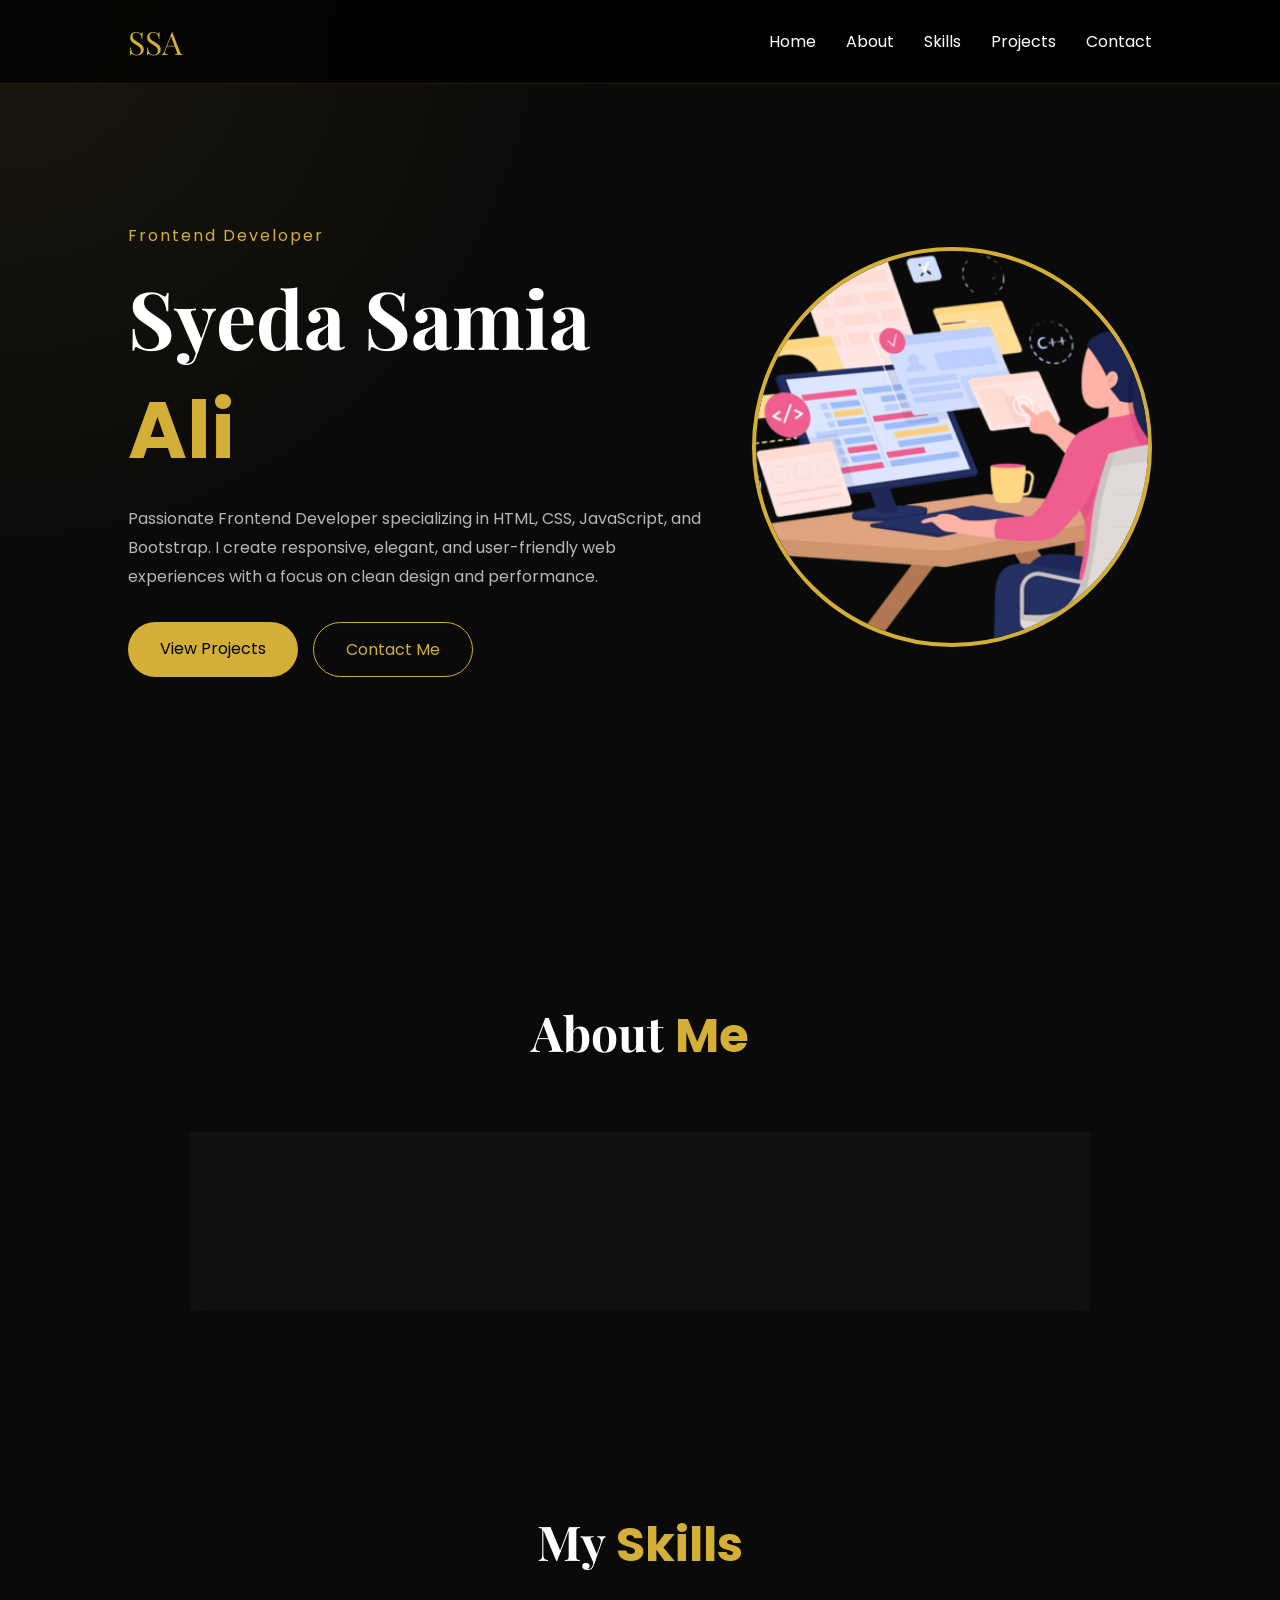
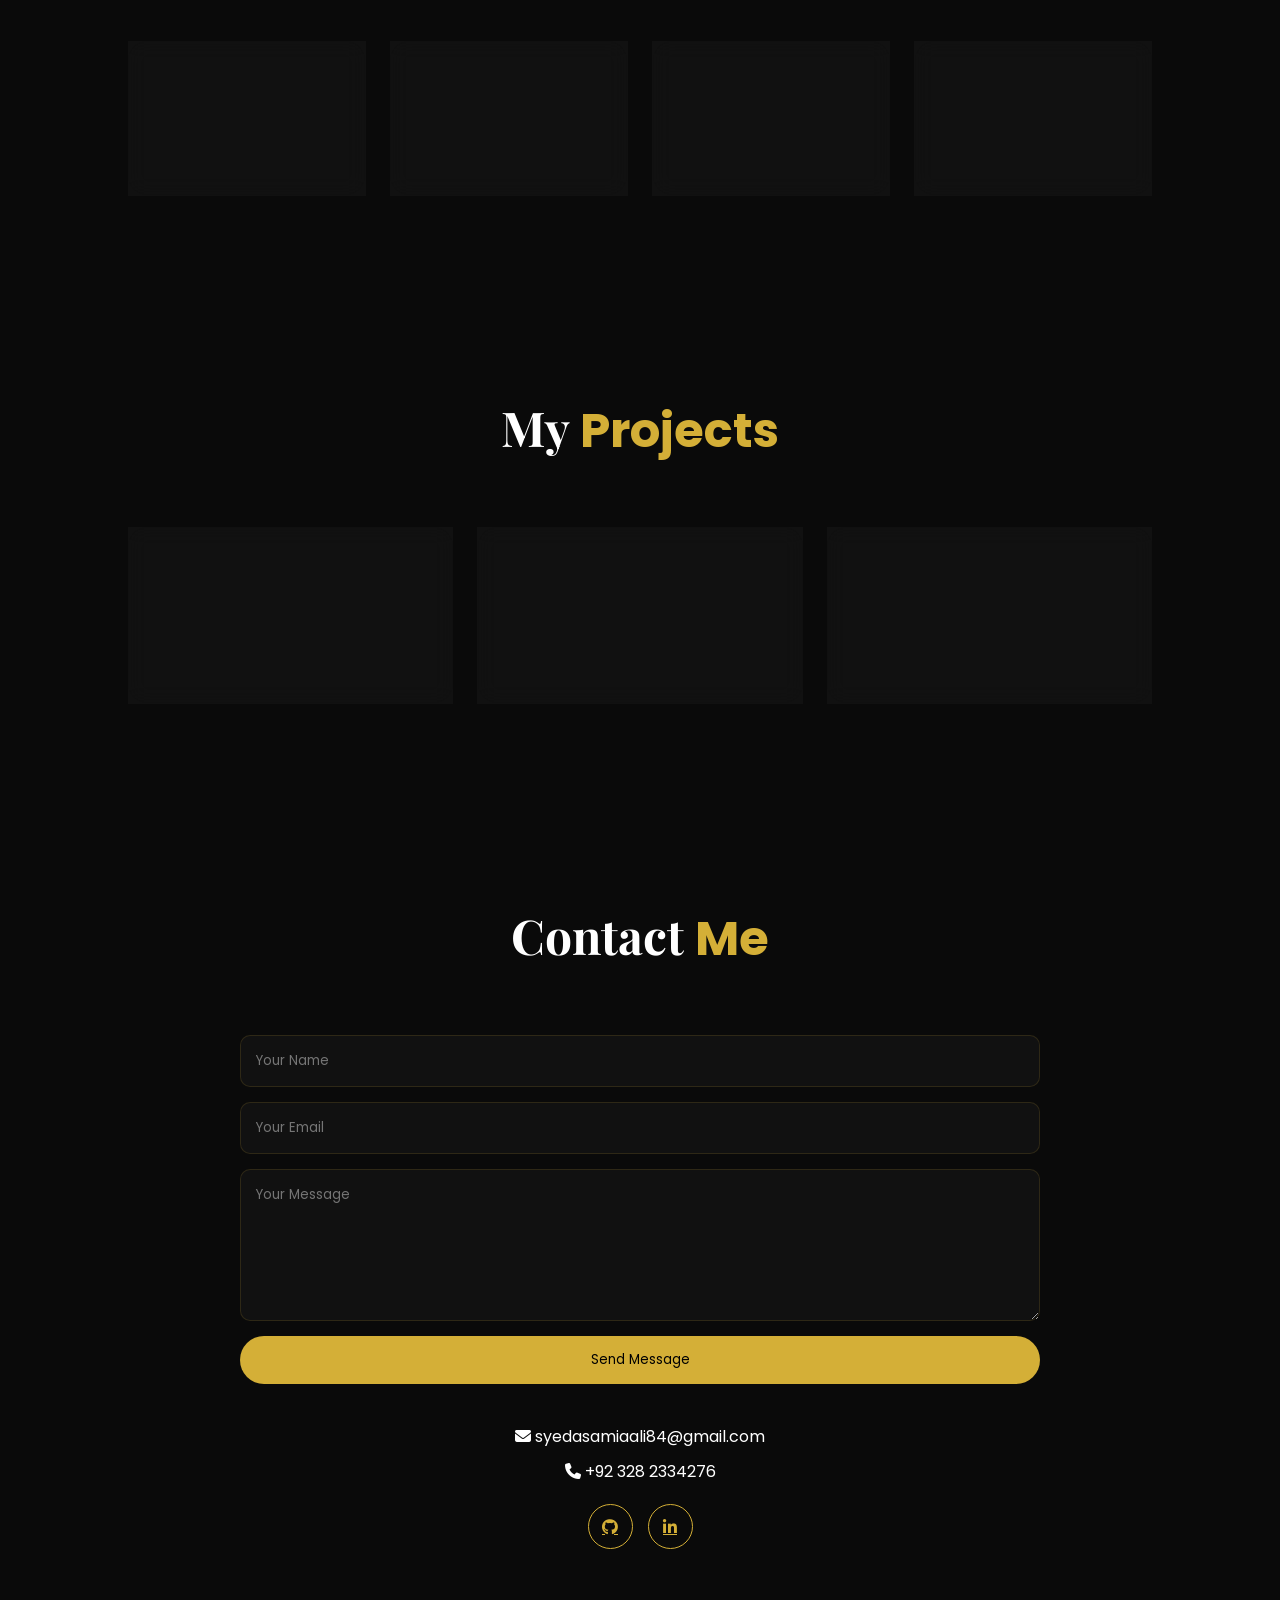
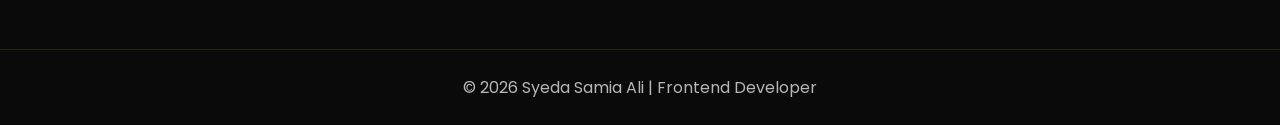
<file: index.html>
<!DOCTYPE html>
<html lang="en">
<head>
    <meta charset="UTF-8">
    <meta name="viewport" content="width=device-width, initial-scale=1.0">
    <title>Syeda Samia Ali | Frontend Developer</title>

    <link rel="stylesheet" href="style.css">

    <link rel="stylesheet"
    href="https://cdnjs.cloudflare.com/ajax/libs/font-awesome/6.5.2/css/all.min.css">
</head>
<body>

    <!-- Navbar -->
    <header>
        <nav class="navbar">
            <div class="logo">SSA</div>

            <ul class="nav-links">
                <li><a href="#home">Home</a></li>
                <li><a href="#about">About</a></li>
                <li><a href="#skills">Skills</a></li>
                <li><a href="#projects">Projects</a></li>
                <li><a href="#contact">Contact</a></li>
            </ul>

            <div class="menu-btn">
                <i class="fas fa-bars"></i>
            </div>
        </nav>
    </header>

    <!-- Hero -->
    <section class="hero" id="home">

        <div class="hero-content">

            <span class="subtitle">Frontend Developer</span>

            <h1>
                Syeda Samia <span>Ali</span>
            </h1>

            <p>
                Passionate Frontend Developer specializing in
                HTML, CSS, JavaScript, and Bootstrap.
                I create responsive, elegant, and user-friendly
                web experiences with a focus on clean design
                and performance.
            </p>

            <div class="hero-buttons">
                <a href="#projects" class="btn btn-primary">
                    View Projects
                </a>

                <a href="#contact" class="btn btn-outline">
                    Contact Me
                </a>
            </div>

        </div>

        <div class="hero-image">
            <img src="./images/developer.png"
                alt="image">
        </div>

    </section>

    <!-- About -->
    <section id="about">

        <h2 class="section-title">
            About <span>Me</span>
        </h2>

        <div class="about-card">

            <p>
                I am a passionate Frontend Developer with a strong
                foundation in HTML, CSS, JavaScript, and Bootstrap.
                I enjoy transforming creative ideas into responsive,
                user-friendly, and visually appealing websites.

                My focus is on building modern interfaces, writing
                clean code, and continuously improving my skills to
                create exceptional digital experiences.
            </p>

        </div>

    </section>

    <!-- Skills -->

    <section id="skills">

        <h2 class="section-title">
            My <span>Skills</span>
        </h2>

        <div class="skills-container">

            <div class="skill-card">
                <i class="fa-brands fa-html5"></i>
                <h3>HTML5</h3>
            </div>

            <div class="skill-card">
                <i class="fa-brands fa-css3-alt"></i>
                <h3>CSS3</h3>
            </div>

            <div class="skill-card">
                <i class="fa-brands fa-js"></i>
                <h3>JavaScript</h3>
            </div>

            <div class="skill-card">
                <i class="fa-brands fa-bootstrap"></i>
                <h3>Bootstrap</h3>
            </div>

        </div>

    </section>

    <!-- Projects -->

    <section id="projects">

        <h2 class="section-title">
            My <span>Projects</span>
        </h2>

        <div class="projects-container">

            <div class="project-card">
                <h3>Portfolio Website</h3>

                <p>
                    A modern responsive portfolio website built
                    using HTML, CSS and JavaScript.
                </p>
            </div>

            <div class="project-card">
                <h3>Landing Page</h3>

                <p>
                    Elegant and responsive landing page
                    with modern UI design.
                </p>
            </div>

            <div class="project-card">
                <h3>Calculator App</h3>

                <p>
                    Interactive calculator built with
                    JavaScript and responsive design.
                </p>
            </div>

        </div>

    </section>

    <!-- Contact -->

    <section id="contact">

        <h2 class="section-title">
            Contact <span>Me</span>
        </h2>

        <div class="contact-container">

            <form class="contact-form">

                <input
                    type="text"
                    placeholder="Your Name"
                    required>

                <input
                    type="email"
                    placeholder="Your Email"
                    required>

                <textarea
                    rows="6"
                    placeholder="Your Message"
                    required></textarea>

                <button
                    class="btn btn-primary"
                    type="submit">
                    Send Message
                </button>

            </form>

            <div class="contact-info">

                <p>
                    <i class="fas fa-envelope"></i>
                    syedasamiaali84@gmail.com
                </p>

                <p>
                    <i class="fas fa-phone"></i>
                    +92 328 2334276
                </p>

                <div class="socials">

                    <a href="https://github.com/repos"
                        target="_blank">
                        <i class="fab fa-github"></i>
                    </a>

                    <a href="https://www.linkedin.com/in/syedasamiaali22"
                        target="_blank">
                        <i class="fab fa-linkedin-in"></i>
                    </a>

                </div>

            </div>

        </div>

    </section>

    <footer>
        <p>
            © 2026 Syeda Samia Ali | Frontend Developer
        </p>
    </footer>

    <script src="script.js"></script>

</body>
</html>
</file>
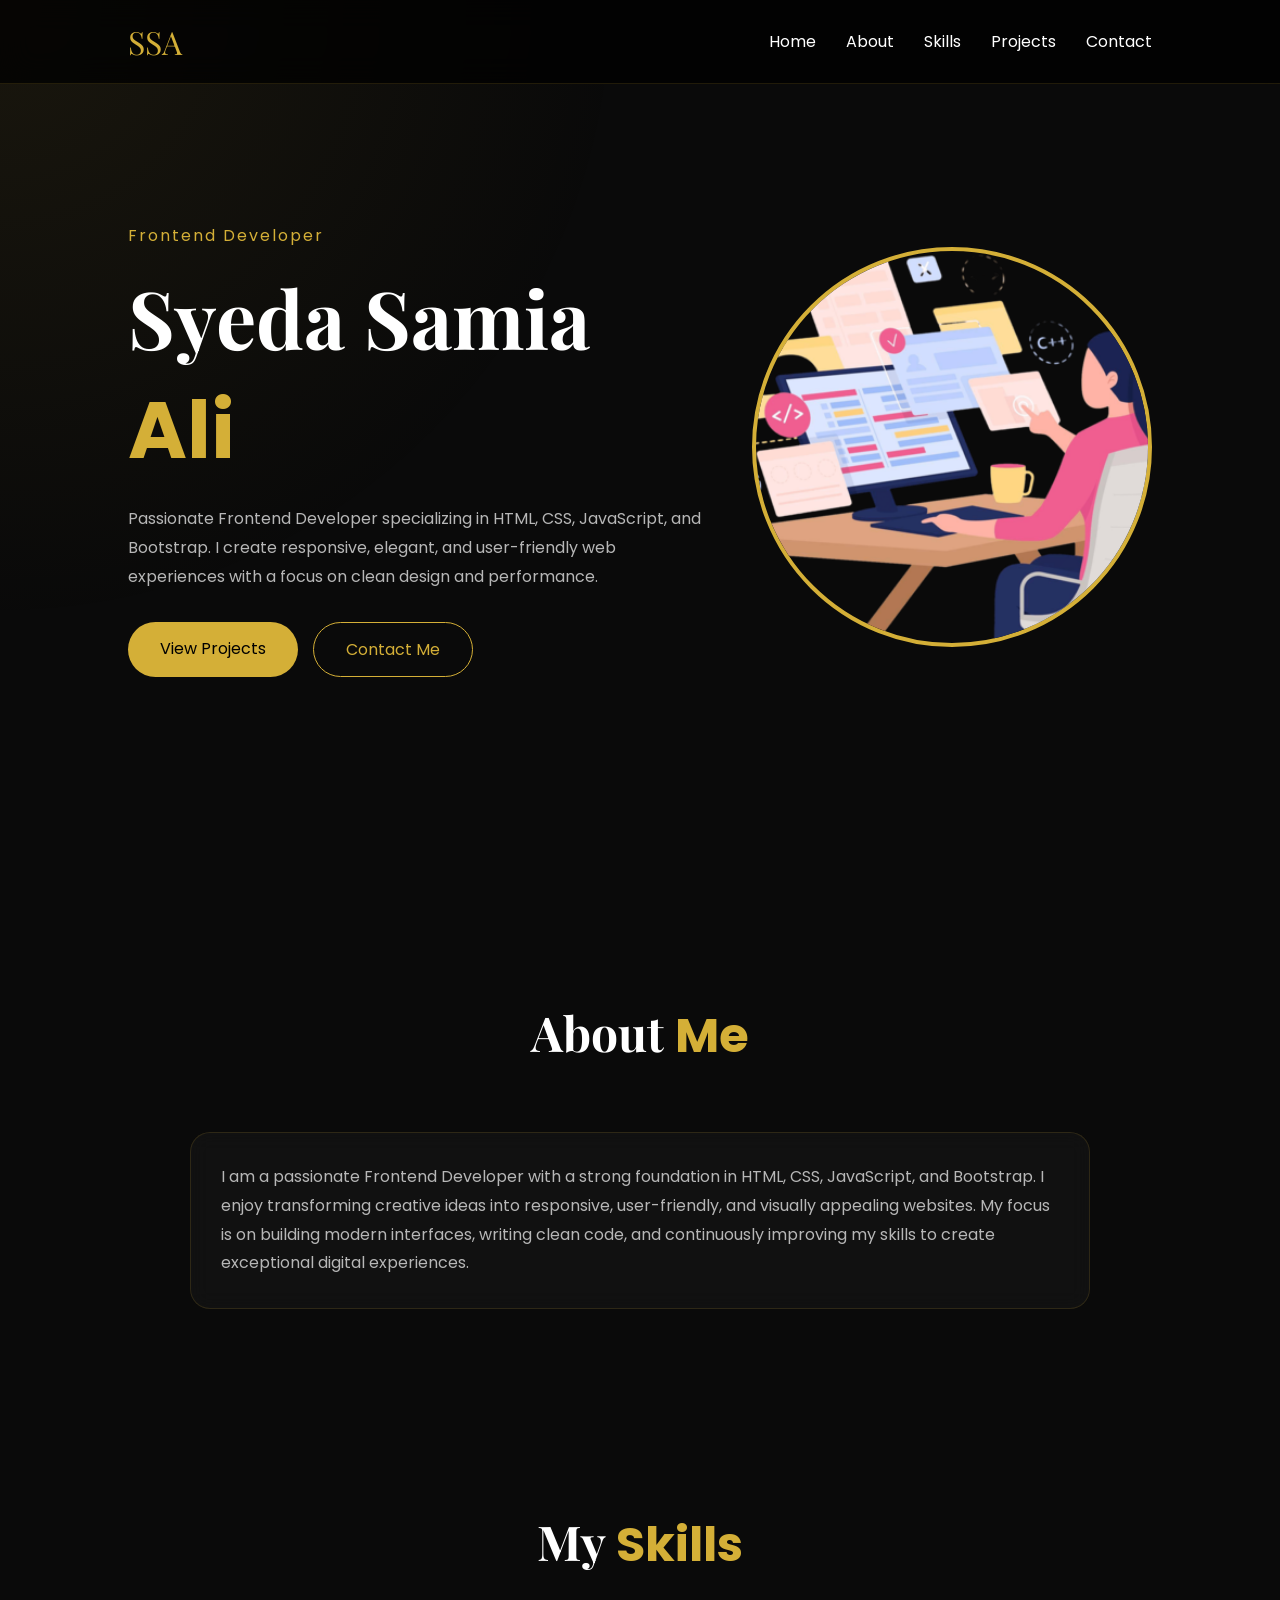
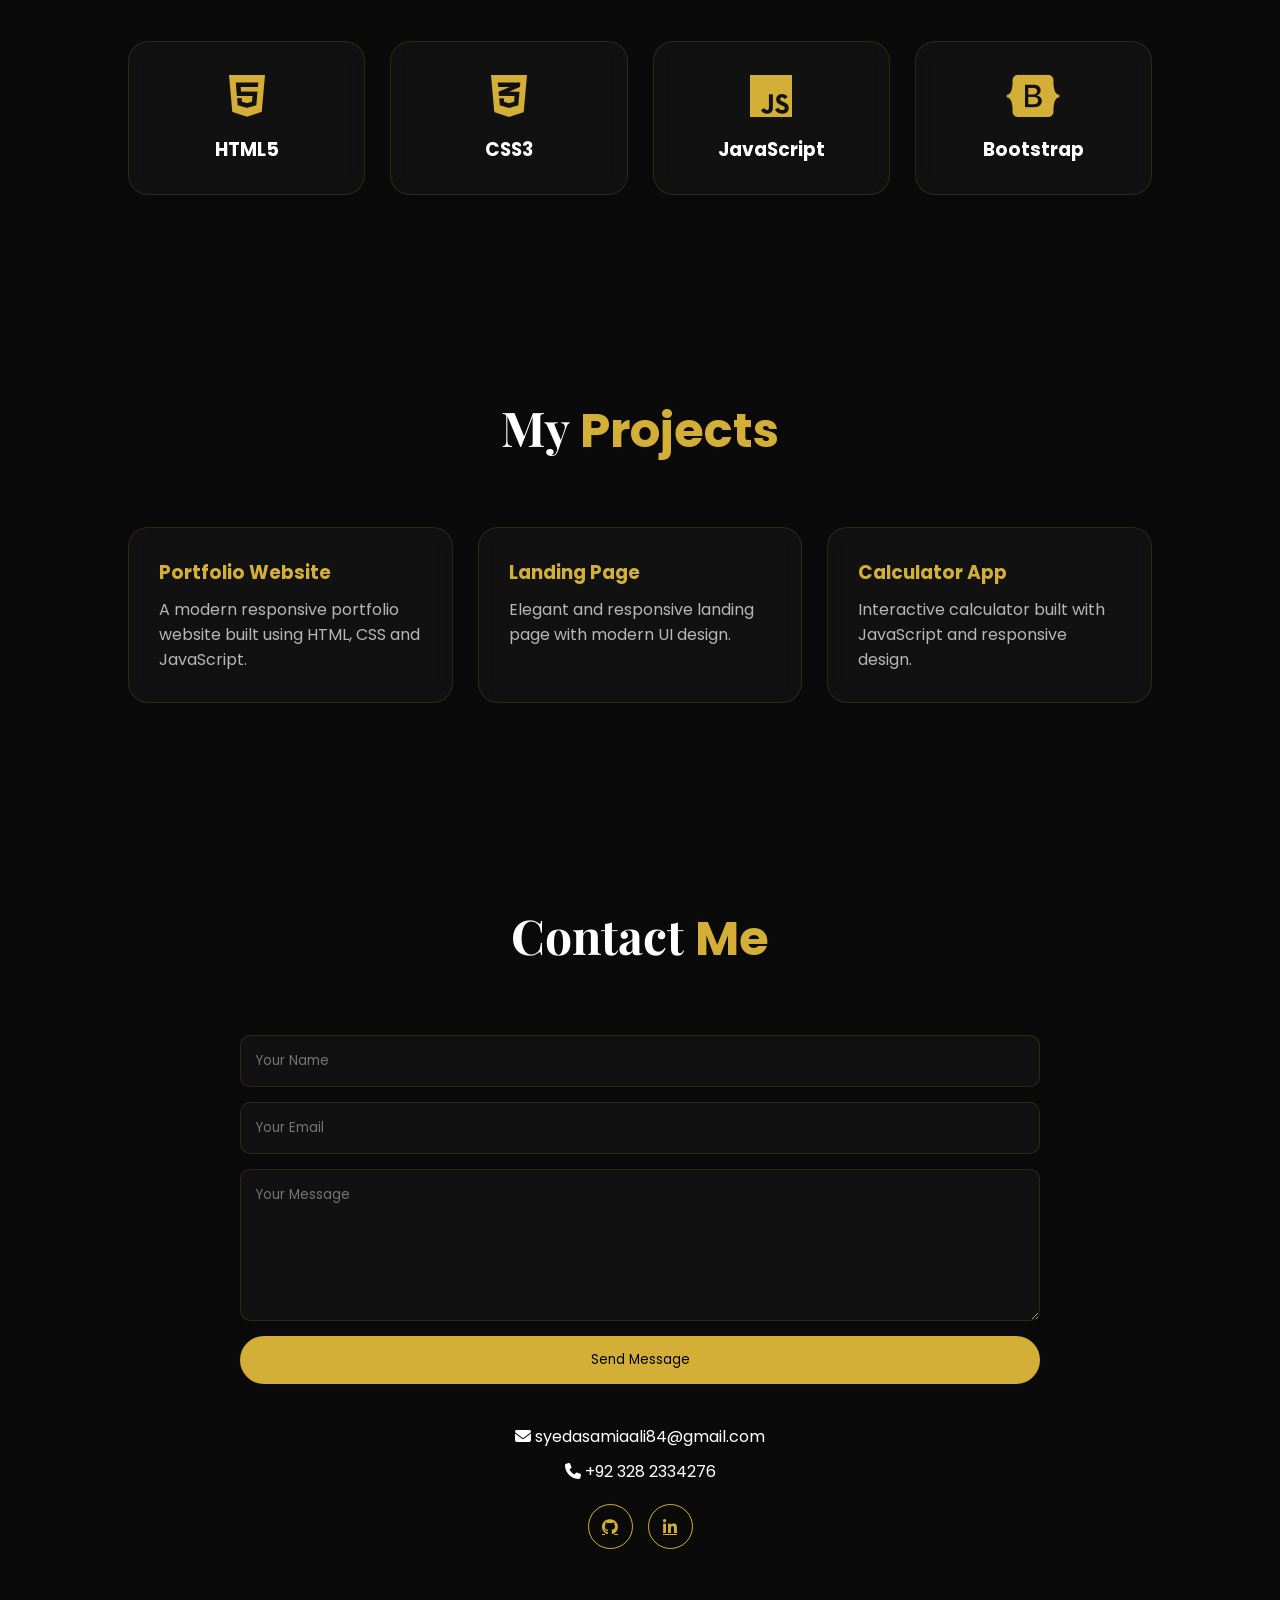
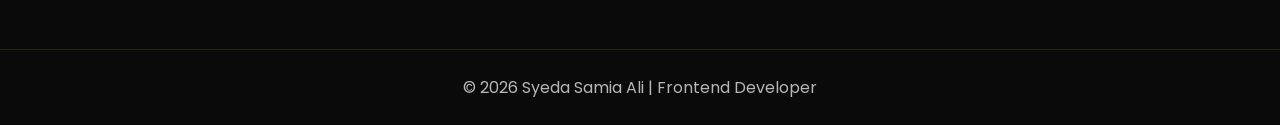
<file: index..html>
<!DOCTYPE html>
<html lang="en">
<head>
    <meta charset="UTF-8">
    <meta name="viewport" content="width=device-width, initial-scale=1.0">
    <title>Syeda Samia Ali | Frontend Developer</title>

    <link rel="stylesheet" href="style.css">

    <link rel="stylesheet"
    href="https://cdnjs.cloudflare.com/ajax/libs/font-awesome/6.5.2/css/all.min.css">
</head>
<body>

    <!-- Navbar -->
    <header>
        <nav class="navbar">
            <div class="logo">SSA</div>

            <ul class="nav-links">
                <li><a href="#home">Home</a></li>
                <li><a href="#about">About</a></li>
                <li><a href="#skills">Skills</a></li>
                <li><a href="#projects">Projects</a></li>
                <li><a href="#contact">Contact</a></li>
            </ul>

            <div class="menu-btn">
                <i class="fas fa-bars"></i>
            </div>
        </nav>
    </header>

    <!-- Hero -->
    <section class="hero" id="home">

        <div class="hero-content">

            <span class="subtitle">Frontend Developer</span>

            <h1>
                Syeda Samia <span>Ali</span>
            </h1>

            <p>
                Passionate Frontend Developer specializing in
                HTML, CSS, JavaScript, and Bootstrap.
                I create responsive, elegant, and user-friendly
                web experiences with a focus on clean design
                and performance.
            </p>

            <div class="hero-buttons">
                <a href="#projects" class="btn btn-primary">
                    View Projects
                </a>

                <a href="#contact" class="btn btn-outline">
                    Contact Me
                </a>
            </div>

        </div>

        <div class="hero-image">
            <img src="/images/developer.png"
                alt="Profile">
        </div>

    </section>

    <!-- About -->
    <section id="about">

        <h2 class="section-title">
            About <span>Me</span>
        </h2>

        <div class="about-card">

            <p>
                I am a passionate Frontend Developer with a strong
                foundation in HTML, CSS, JavaScript, and Bootstrap.
                I enjoy transforming creative ideas into responsive,
                user-friendly, and visually appealing websites.

                My focus is on building modern interfaces, writing
                clean code, and continuously improving my skills to
                create exceptional digital experiences.
            </p>

        </div>

    </section>

    <!-- Skills -->

    <section id="skills">

        <h2 class="section-title">
            My <span>Skills</span>
        </h2>

        <div class="skills-container">

            <div class="skill-card">
                <i class="fa-brands fa-html5"></i>
                <h3>HTML5</h3>
            </div>

            <div class="skill-card">
                <i class="fa-brands fa-css3-alt"></i>
                <h3>CSS3</h3>
            </div>

            <div class="skill-card">
                <i class="fa-brands fa-js"></i>
                <h3>JavaScript</h3>
            </div>

            <div class="skill-card">
                <i class="fa-brands fa-bootstrap"></i>
                <h3>Bootstrap</h3>
            </div>

        </div>

    </section>

    <!-- Projects -->

    <section id="projects">

        <h2 class="section-title">
            My <span>Projects</span>
        </h2>

        <div class="projects-container">

            <div class="project-card">
                <h3>Portfolio Website</h3>

                <p>
                    A modern responsive portfolio website built
                    using HTML, CSS and JavaScript.
                </p>
            </div>

            <div class="project-card">
                <h3>Landing Page</h3>

                <p>
                    Elegant and responsive landing page
                    with modern UI design.
                </p>
            </div>

            <div class="project-card">
                <h3>Calculator App</h3>

                <p>
                    Interactive calculator built with
                    JavaScript and responsive design.
                </p>
            </div>

        </div>

    </section>

    <!-- Contact -->

    <section id="contact">

        <h2 class="section-title">
            Contact <span>Me</span>
        </h2>

        <div class="contact-container">

            <form class="contact-form">

                <input
                    type="text"
                    placeholder="Your Name"
                    required>

                <input
                    type="email"
                    placeholder="Your Email"
                    required>

                <textarea
                    rows="6"
                    placeholder="Your Message"
                    required></textarea>

                <button
                    class="btn btn-primary"
                    type="submit">
                    Send Message
                </button>

            </form>

            <div class="contact-info">

                <p>
                    <i class="fas fa-envelope"></i>
                    syedasamiaali84@gmail.com
                </p>

                <p>
                    <i class="fas fa-phone"></i>
                    +92 328 2334276
                </p>

                <div class="socials">

                    <a href="https://github.com/repos"
                        target="_blank">
                        <i class="fab fa-github"></i>
                    </a>

                    <a href="https://www.linkedin.com/in/syedasamiaali22"
                        target="_blank">
                        <i class="fab fa-linkedin-in"></i>
                    </a>

                </div>

            </div>

        </div>

    </section>

    <footer>
        <p>
            © 2026 Syeda Samia Ali | Frontend Developer
        </p>
    </footer>

    <script src="script.js"></script>

</body>
</html>
</file>
<file: style.css>
@import url('https://fonts.googleapis.com/css2?family=Poppins:wght@300;400;500;600;700&family=Playfair+Display:wght@600;700&display=swap');

:root{
    --bg:#0a0a0a;
    --secondary:#111111;
    --card:rgba(255,255,255,.03);

    --gold:#d4af37;
    --gold-light:#f5d76e;

    --white:#ffffff;
    --gray:#b7b7b7;

    --border:rgba(212,175,55,.15);
}

*{
    margin:0;
    padding:0;
    box-sizing:border-box;
    font-family:'Poppins',sans-serif;
}

html{
    scroll-behavior:smooth;
}

body{
    background:var(--bg);
    color:white;
    overflow-x:hidden;
}

body::before{
    content:'';
    position:fixed;
    inset:0;
    background:
    radial-gradient(circle at top left,
    rgba(212,175,55,.08),
    transparent 40%);
    z-index:-1;
}

section{
    padding:100px 10%;
}

header{
    position:fixed;
    width:100%;
    top:0;
    z-index:999;
    backdrop-filter:blur(15px);
    background:rgba(0,0,0,.75);
    border-bottom:1px solid var(--border);
}

.navbar{
    display:flex;
    justify-content:space-between;
    align-items:center;
    padding:20px 10%;
}

.logo{
    font-family:'Playfair Display',serif;
    color:var(--gold);
    font-size:2rem;
}

.nav-links{
    display:flex;
    list-style:none;
    gap:30px;
}

.nav-links a{
    text-decoration:none;
    color:white;
    transition:.3s;
}

.nav-links a:hover{
    color:var(--gold);
}

.menu-btn{
    display:none;
    font-size:1.6rem;
    cursor:pointer;
}

.hero{
    min-height:100vh;
    display:flex;
    justify-content:space-between;
    align-items:center;
    gap:50px;
}

.subtitle{
    color:var(--gold);
    letter-spacing:2px;
}

.hero-content h1{
    font-size:5rem;
    margin:15px 0;
    font-family:'Playfair Display',serif;
}

.hero-content h1 span{
    color:var(--gold);
}

.hero-content p{
    color:var(--gray);
    line-height:1.8;
    max-width:600px;
}

.hero-image img{
    width:400px;
    height:400px;
    object-fit:cover;
    border-radius:50%;
    border:4px solid var(--gold);
}

.hero-buttons{
    margin-top:30px;
    display:flex;
    gap:15px;
}

.btn{
    padding:14px 32px;
    border-radius:40px;
    text-decoration:none;
    transition:.4s;
    cursor:pointer;
}

.btn-primary{
    background:var(--gold);
    color:black;
    border:none;
}

.btn-primary:hover{
    transform:translateY(-5px);
}

.btn-outline{
    border:1px solid var(--gold);
    color:var(--gold);
}

.btn-outline:hover{
    background:var(--gold);
    color:black;
}

.section-title{
    text-align:center;
    font-size:3rem;
    margin-bottom:60px;
    font-family:'Playfair Display',serif;
}

.section-title span{
    color:var(--gold);
}

.about-card,
.skill-card,
.project-card{
    background:var(--card);
    border:1px solid var(--border);
    border-radius:20px;
    padding:30px;
    backdrop-filter:blur(10px);
}

.about-card{
    max-width:900px;
    margin:auto;
    line-height:1.8;
    color:var(--gray);
}

.skills-container{
    display:grid;
    grid-template-columns:repeat(auto-fit,minmax(220px,1fr));
    gap:25px;
}

.skill-card{
    text-align:center;
    transition:.4s;
}

.skill-card:hover{
    transform:translateY(-10px);
}

.skill-card i{
    color:var(--gold);
    font-size:3rem;
    margin-bottom:15px;
}

.projects-container{
    display:grid;
    grid-template-columns:repeat(auto-fit,minmax(300px,1fr));
    gap:25px;
}

.project-card{
    transition:.4s;
}

.project-card:hover{
    transform:translateY(-10px);
}

.project-card h3{
    color:var(--gold);
    margin-bottom:10px;
}

.project-card p{
    color:var(--gray);
}

.contact-container{
    max-width:800px;
    margin:auto;
}

.contact-form{
    display:flex;
    flex-direction:column;
    gap:15px;
}

.contact-form input,
.contact-form textarea{
    padding:15px;
    background:#111;
    border:1px solid var(--border);
    color:white;
    border-radius:10px;
}

.contact-form input:focus,
.contact-form textarea:focus{
    outline:none;
    border-color:var(--gold);
}

.contact-info{
    margin-top:40px;
    text-align:center;
}

.contact-info p{
    margin:10px 0;
}

.socials{
    display:flex;
    justify-content:center;
    gap:15px;
    margin-top:20px;
}

.socials a{
    width:45px;
    height:45px;
    display:flex;
    justify-content:center;
    align-items:center;
    border-radius:50%;
    border:1px solid var(--gold);
    color:var(--gold);
    transition:.4s;
}

.socials a:hover{
    background:var(--gold);
    color:black;
}

footer{
    text-align:center;
    padding:25px;
    border-top:1px solid var(--border);
    color:var(--gray);
}

@media(max-width:900px){

    .hero{
        flex-direction:column-reverse;
        text-align:center;
        padding-top:120px;
    }

    .hero-content h1{
        font-size:3.5rem;
    }

    .hero-image img{
        width:280px;
        height:280px;
    }
}

@media(max-width:768px){

    .menu-btn{
        display:block;
    }

    .nav-links{
        position:absolute;
        top:80px;
        left:-100%;
        width:100%;
        flex-direction:column;
        text-align:center;
        background:#111;
        padding:30px 0;
        transition:.4s;
    }

    .nav-links.active{
        left:0;
    }

    .section-title{
        font-size:2.2rem;
    }

    .hero-content h1{
        font-size:2.8rem;
    }
}

.hidden{
    opacity:0;
    transform:translateY(50px);
    transition:all .8s ease;
}

.show{
    opacity:1;
    transform:translateY(0);
}
</file>
